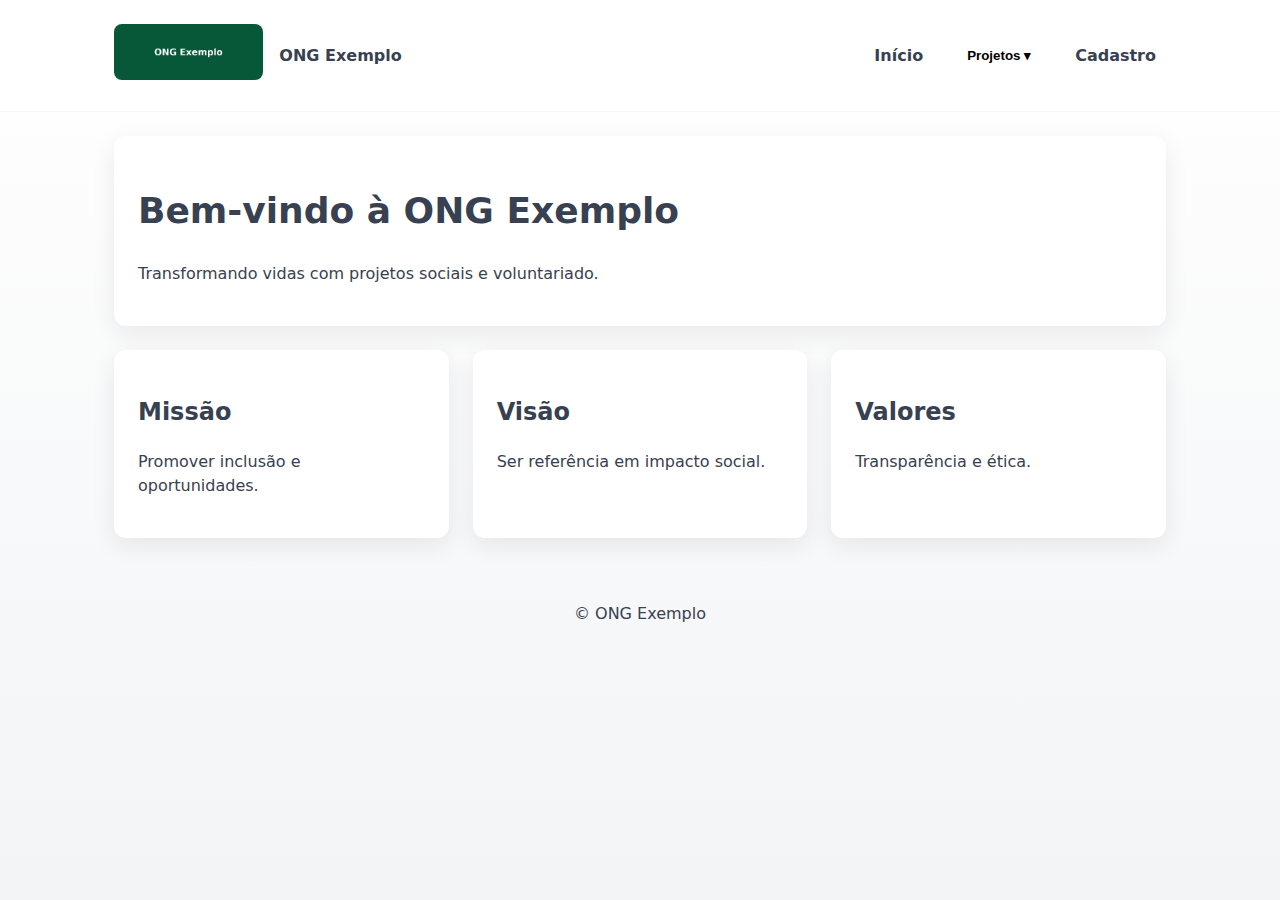
<file: projeto-ong-css3-updated/index.html>
<!doctype html>
<html lang="pt-BR">
<head>
<meta charset="utf-8"><meta name="viewport" content="width=device-width,initial-scale=1">
<title>ONG Exemplo — Início</title>
<link rel="stylesheet" href="assets/css/style.css">
</head>
<body>
<header class="header">
  <div class="header-inner container">
    <div class="brand"><a href="index.html"><img src="assets/images/logo.png" alt="Logo ONG Exemplo"></a><span style="font-weight:700">ONG Exemplo</span></div>
    <nav class="nav" role="navigation" aria-label="Principal">
      <a href="index.html">Início</a>
      <div class="dropdown" aria-haspopup="true">
        <button class="drop-btn" aria-expanded="false">Projetos ▾</button>
        <div class="dropdown-menu" role="menu" aria-hidden="true">
          <a href="projetos.html">Ações</a>
          <a href="projetos.html#voluntariado">Voluntariado</a>
          <a href="projetos.html#doar">Como doar</a>
        </div>
      </div>
      <a href="cadastro.html">Cadastro</a>
    </nav>
    <button class="hamburger" aria-label="Abrir menu">☰</button>
  </div>
  <div class="mobile-nav container" style="display:none">
    <a href="index.html">Início</a><br>
    <a href="projetos.html">Projetos</a><br>
    <a href="cadastro.html">Cadastro</a>
  </div>
</header>

<main class="container">
  <section class="grid" aria-labelledby="welcome">
    <article class="card col-12" id="welcome"><h1 style="font-size:var(--fs-1)">Bem-vindo à ONG Exemplo</h1><p class="small">Transformando vidas com projetos sociais e voluntariado.</p></article>
    <article class="card col-4"><h2>Missão</h2><p>Promover inclusão e oportunidades.</p></article>
    <article class="card col-4"><h2>Visão</h2><p>Ser referência em impacto social.</p></article>
    <article class="card col-4"><h2>Valores</h2><p>Transparência e ética.</p></article>
  </section>
</main>

<footer class="container"><p style="text-align:center">© ONG Exemplo</p></footer>

<!-- Modal for confirmations -->
<div class="modal-backdrop" aria-hidden="true">
  <div class="modal" role="dialog" aria-modal="true"><h2>Obrigado</h2><p>Sua ação foi registrada.</p><div style="text-align:right"><button data-modal-close class="btn">Fechar</button></div></div>
</div>

<div class="toast" role="status" aria-live="polite">Ação realizada</div>

<script src="assets/js/main.js"></script>
</body>
</html>
</file>
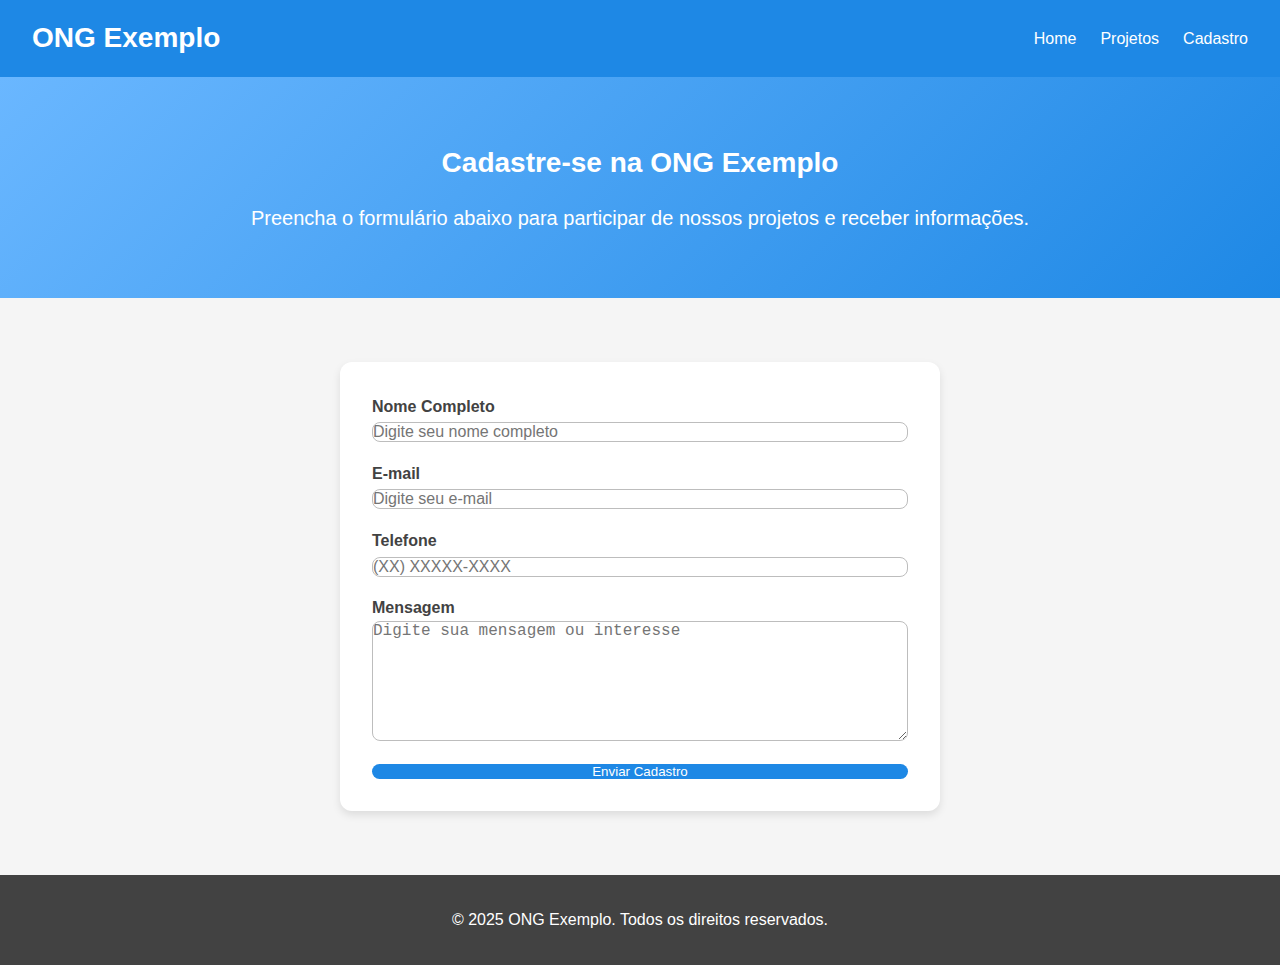
<file: cadastro.html>
<!DOCTYPE html>
<html lang="pt-BR">
<head>
    <meta charset="UTF-8">
    <meta name="viewport" content="width=device-width, initial-scale=1.0">
    <title>Projeto ONG - Cadastro</title>
    <style>
        /* ===== DESIGN SYSTEM ===== */
        :root {
            --primary-color: #1E88E5;
            --primary-light: #6AB7FF;
            --primary-dark: #005CB2;
            --secondary-color: #FFC107;
            --secondary-light: #FFF350;
            --secondary-dark: #C79100;
            --neutral-light: #F5F5F5;
            --neutral-medium: #BDBDBD;
            --neutral-dark: #424242;
            --success-color: #4CAF50;
            --error-color: #F44336;
            --warning-color: #FF9800;

            --font-size-xs: 12px;
            --font-size-sm: 14px;
            --font-size-md: 16px;
            --font-size-lg: 20px;
            --font-size-xl: 28px;
            --font-family: 'Segoe UI', Tahoma, Geneva, Verdana, sans-serif;

            --space-8: 8px;
            --space-16: 16px;
            --space-24: 24px;
            --space-32: 32px;
            --space-48: 48px;
            --space-64: 64px;
        }

        /* ===== RESET ===== */
        * { margin: 0; padding: 0; box-sizing: border-box; }
        body { font-family: var(--font-family); font-size: var(--font-size-md); background-color: var(--neutral-light); color: var(--neutral-dark); line-height: 1.6; }
        a { text-decoration: none; color: inherit; }
        ul { list-style: none; }
        img { max-width: 100%; display: block; }

        /* ===== HEADER ===== */
        header { background-color: var(--primary-color); color: #fff; padding: var(--space-16) var(--space-32); display: flex; justify-content: space-between; align-items: center; position: sticky; top: 0; z-index: 1000; }
        .logo { font-size: var(--font-size-xl); font-weight: bold; }
        nav ul { display: flex; gap: var(--space-24); align-items: center; }
        nav li { position: relative; }
        nav li:hover > ul { display: block; }
        nav ul ul { display: none; position: absolute; top: 100%; left: 0; background-color: var(--primary-dark); padding: var(--space-16); border-radius: 8px; }
        nav ul ul li { margin: var(--space-8) 0; }
        nav a { color: #fff; font-weight: 500; transition: color 0.3s; }
        nav a:hover { color: var(--secondary-color); }

        .hamburger { display: none; flex-direction: column; cursor: pointer; gap: 4px; }
        .hamburger div { width: 25px; height: 3px; background-color: #fff; }

        @media(max-width: 768px){
            nav ul { display: none; flex-direction: column; background-color: var(--primary-color); width: 100%; position: absolute; top: 70px; left: 0; padding: var(--space-16) 0; }
            nav ul.show { display: flex; }
            .hamburger { display: flex; }
        }

        /* ===== HERO ===== */
        .hero { display: grid; place-items: center; text-align: center; padding: var(--space-64) var(--space-32); background: linear-gradient(135deg, var(--primary-light), var(--primary-color)); color: #fff; }
        .hero h1 { font-size: var(--font-size-xl); margin-bottom: var(--space-16); }
        .hero p { font-size: var(--font-size-lg); }

        /* ===== FORMULÁRIO ===== */
        .form-container { max-width: 600px; margin: var(--space-64) auto; background-color: #fff; padding: var(--space-32); border-radius: 12px; box-shadow: 0 4px 8px rgba(0,0,0,0.1); }
        form { display: flex; flex-direction: column; gap: var(--space-16); }
        label { font-weight: 600; font-size: var(--font-size-md); margin-bottom: var(--space-8); }
        input, textarea { padding: var(--space-12); border: 1px solid var(--neutral-medium); border-radius: 8px; font-size: var(--font-size-md); width: 100%; transition: border 0.3s; }
        input:focus, textarea:focus { border-color: var(--primary-color); outline: none; }
        textarea { resize: vertical; min-height: 120px; }

        .btn { display: inline-block; padding: var(--space-12) var(--space-24); border-radius: 8px; font-weight: 500; cursor: pointer; border: none; transition: background 0.3s; text-align: center; }
        .btn-primary { background-color: var(--primary-color); color: #fff; }
        .btn-primary:hover { background-color: var(--primary-dark); }
        .btn-secondary { background-color: var(--secondary-color); color: #fff; }
        .btn-secondary:hover { background-color: var(--secondary-dark); }

        .alert { padding: var(--space-16); border-radius: 8px; margin-top: var(--space-16); color: #fff; display: none; }
        .alert-success { background-color: var(--success-color); }
        .alert-error { background-color: var(--error-color); }

        /* ===== FOOTER ===== */
        footer { background-color: var(--neutral-dark); color: #fff; padding: var(--space-32); text-align: center; }
    </style>
</head>
<body>
    <header>
        <div class="logo">ONG Exemplo</div>
        <nav>
            <div class="hamburger" onclick="toggleMenu()">
                <div></div>
                <div></div>
                <div></div>
            </div>
            <ul id="nav-menu">
                <li><a href="index.html">Home</a></li>
                <li><a href="projetos.html">Projetos</a>
                    <ul>
                        <li><a href="#educacao">Projetos Educação</a></li>
                        <li><a href="#cultura">Projetos Cultura</a></li>
                        <li><a href="#meio-ambiente">Projetos Meio Ambiente</a></li>
                    </ul>
                </li>
                <li><a href="cadastro.html">Cadastro</a></li>
            </ul>
        </nav>
    </header>

    <section class="hero">
        <h1>Cadastre-se na ONG Exemplo</h1>
        <p>Preencha o formulário abaixo para participar de nossos projetos e receber informações.</p>
    </section>

    <section class="form-container">
        <form id="cadastroForm">
            <div>
                <label for="nome">Nome Completo</label>
                <input type="text" id="nome" name="nome" required placeholder="Digite seu nome completo">
            </div>
            <div>
                <label for="email">E-mail</label>
                <input type="email" id="email" name="email" required placeholder="Digite seu e-mail">
            </div>
            <div>
                <label for="telefone">Telefone</label>
                <input type="tel" id="telefone" name="telefone" placeholder="(XX) XXXXX-XXXX">
            </div>
            <div>
                <label for="mensagem">Mensagem</label>
                <textarea id="mensagem" name="mensagem" placeholder="Digite sua mensagem ou interesse"></textarea>
            </div>
            <button type="submit" class="btn btn-primary">Enviar Cadastro</button>
            <div class="alert alert-success" id="successMsg">Cadastro enviado com sucesso!</div>
            <div class="alert alert-error" id="errorMsg">Por favor, preencha todos os campos corretamente.</div>
        </form>
    </section>

    <footer>
        &copy; 2025 ONG Exemplo. Todos os direitos reservados.
    </footer>

    <script>
        function toggleMenu() {
            document.getElementById('nav-menu').classList.toggle('show');
        }

        // Validação simples
        const form = document.getElementById('cadastroForm');
        form.addEventListener('submit', function(e){
            e.preventDefault();
            const nome = document.getElementById('nome').value.trim();
            const email = document.getElementById('email').value.trim();
            const successMsg = document.getElementById('successMsg');
            const errorMsg = document.getElementById('errorMsg');

            if(nome && email){
                successMsg.style.display = 'block';
                errorMsg.style.display = 'none';
                form.reset();
            } else {
                successMsg.style.display = 'none';
                errorMsg.style.display = 'block';
            }
        });
    </script>
</body>
</html>
</file>
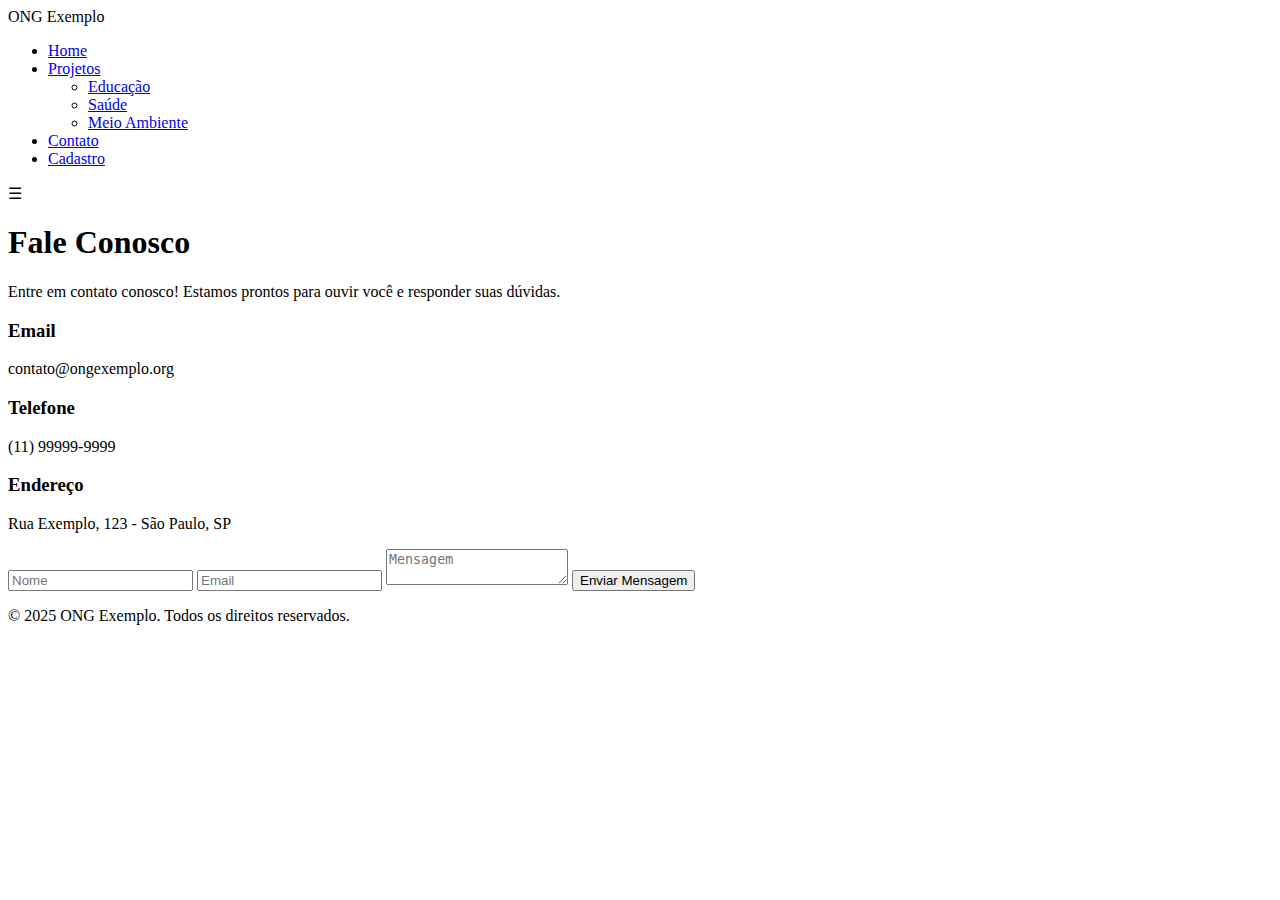
<file: contato.html>
<!DOCTYPE html>
<html lang="pt-BR">
<head>
  <meta charset="UTF-8">
  <meta name="viewport" content="width=device-width, initial-scale=1.0">
  <title>Contato - ONG Exemplo</title>
  <link rel="stylesheet" href="style.css">
</head>
<body>
<header>
  <div class="logo">ONG Exemplo</div>
  <nav class="menu">
    <ul>
      <li><a href="index.html">Home</a></li>
      <li>
        <a href="#">Projetos</a>
        <ul class="submenu">
          <li><a href="educacao.html">Educação</a></li>
          <li><a href="saude.html">Saúde</a></li>
          <li><a href="meio-ambiente.html">Meio Ambiente</a></li>
        </ul>
      </li>
      <li><a href="contato.html">Contato</a></li>
      <li><a href="cadastro.html">Cadastro</a></li>
    </ul>
    <div class="hamburger">&#9776;</div>
  </nav>
</header>

<main>
  <section class="contact-hero">
    <h1>Fale Conosco</h1>
    <p>Entre em contato conosco! Estamos prontos para ouvir você e responder suas dúvidas.</p>
  </section>

  <section class="contact-container">
    <!-- Cards de informação -->
    <div class="contact-cards">
      <div class="card-info">
        <h3>Email</h3>
        <p>contato@ongexemplo.org</p>
      </div>
      <div class="card-info">
        <h3>Telefone</h3>
        <p>(11) 99999-9999</p>
      </div>
      <div class="card-info">
        <h3>Endereço</h3>
        <p>Rua Exemplo, 123 - São Paulo, SP</p>
      </div>
    </div>

    <!-- Formulário -->
    <form id="form-contato" class="contact-form">
      <input type="text" id="nome" placeholder="Nome" required>
      <input type="email" id="email" placeholder="Email" required>
      <textarea id="mensagem" placeholder="Mensagem" required></textarea>
      <button type="submit" class="btn-primary">Enviar Mensagem</button>
    </form>
  </section>
</main>

<footer>
  <p>&copy; 2025 ONG Exemplo. Todos os direitos reservados.</p>
</footer>

<script src="script.js"></script>
<script>
const formContato = document.getElementById('form-contato');
formContato.addEventListener('submit', e=>{
  e.preventDefault();
  alert('Mensagem enviada com sucesso!');
  formContato.reset();
});
</script>
</body>
</html>
</file>
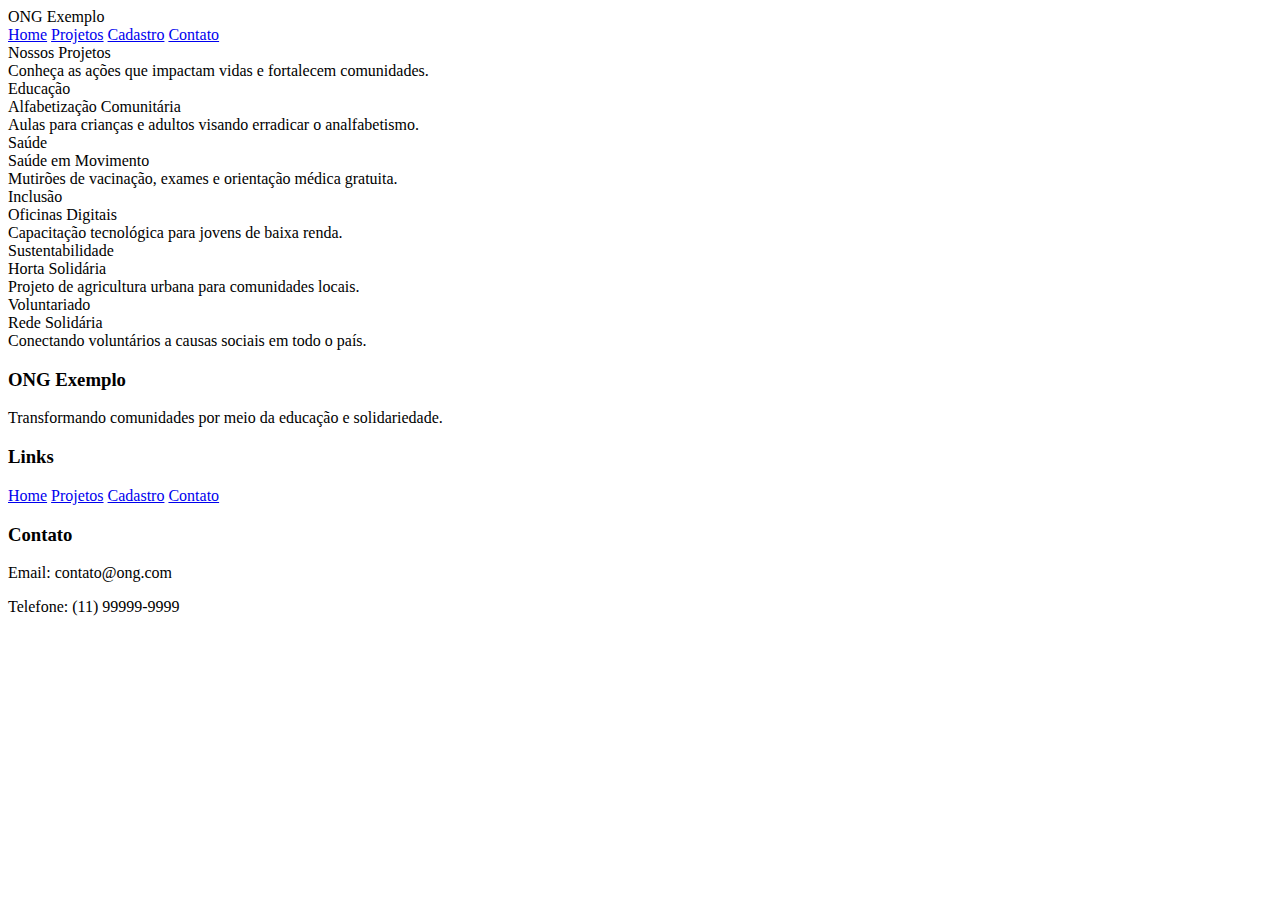
<file: projetos.html>
<!DOCTYPE html>
<html lang="pt-BR">
<head>
<meta charset="UTF-8">
<meta name="viewport" content="width=device-width, initial-scale=1.0">
<title>Projetos - ONG Exemplo</title>
<link rel="stylesheet" href="style.css">
</head>
<body>

<header class="header">
  <div class="container flex space-between">
    <div class="brand"><div class="logo">ONG Exemplo</div></div>
    <nav class="nav">
      <a href="index.html">Home</a>
      <a href="projetos.html">Projetos</a>
      <a href="cadastro.html">Cadastro</a>
      <a href="index.html#contato">Contato</a>
    </nav>
  </div>
</header>

<section class="hero container">
  <div class="headline">Nossos Projetos</div>
  <div class="sub">Conheça as ações que impactam vidas e fortalecem comunidades.</div>
</section>

<section class="container mt-6">
  <div class="cards-grid">
    <div class="card">
      <div class="meta">Educação</div>
      <div class="title">Alfabetização Comunitária</div>
      <div class="desc">Aulas para crianças e adultos visando erradicar o analfabetismo.</div>
    </div>
    <div class="card">
      <div class="meta">Saúde</div>
      <div class="title">Saúde em Movimento</div>
      <div class="desc">Mutirões de vacinação, exames e orientação médica gratuita.</div>
    </div>
    <div class="card">
      <div class="meta">Inclusão</div>
      <div class="title">Oficinas Digitais</div>
      <div class="desc">Capacitação tecnológica para jovens de baixa renda.</div>
    </div>
    <div class="card">
      <div class="meta">Sustentabilidade</div>
      <div class="title">Horta Solidária</div>
      <div class="desc">Projeto de agricultura urbana para comunidades locais.</div>
    </div>
    <div class="card">
      <div class="meta">Voluntariado</div>
      <div class="title">Rede Solidária</div>
      <div class="desc">Conectando voluntários a causas sociais em todo o país.</div>
    </div>
  </div>
</section>

<footer class="footer">
  <div class="container columns">
    <div>
      <h3>ONG Exemplo</h3>
      <p>Transformando comunidades por meio da educação e solidariedade.</p>
    </div>
    <div>
      <h3>Links</h3>
      <a href="index.html">Home</a>
      <a href="projetos.html">Projetos</a>
      <a href="cadastro.html">Cadastro</a>
      <a href="index.html#contato">Contato</a>
    </div>
    <div>
      <h3>Contato</h3>
      <p>Email: contato@ong.com</p>
      <p>Telefone: (11) 99999-9999</p>
    </div>
  </div>
</footer>

</body>
</html>
</file>
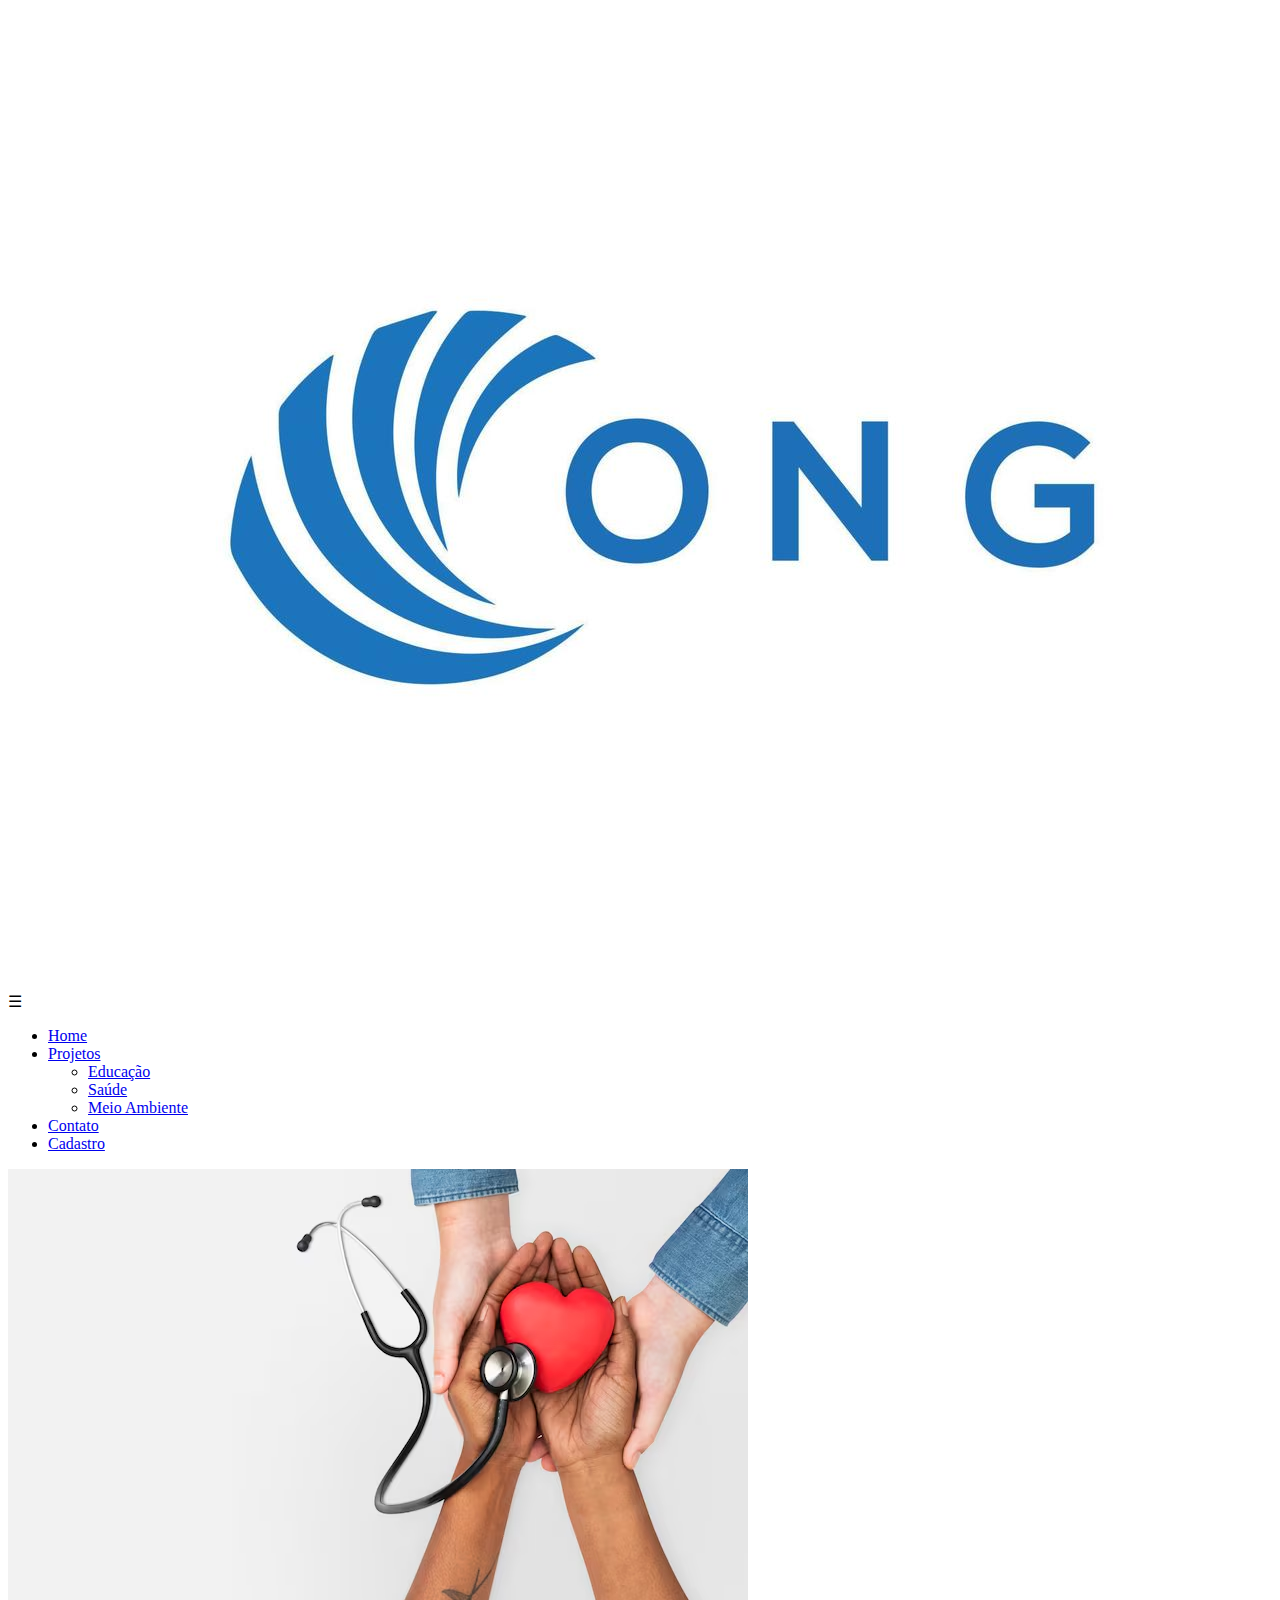
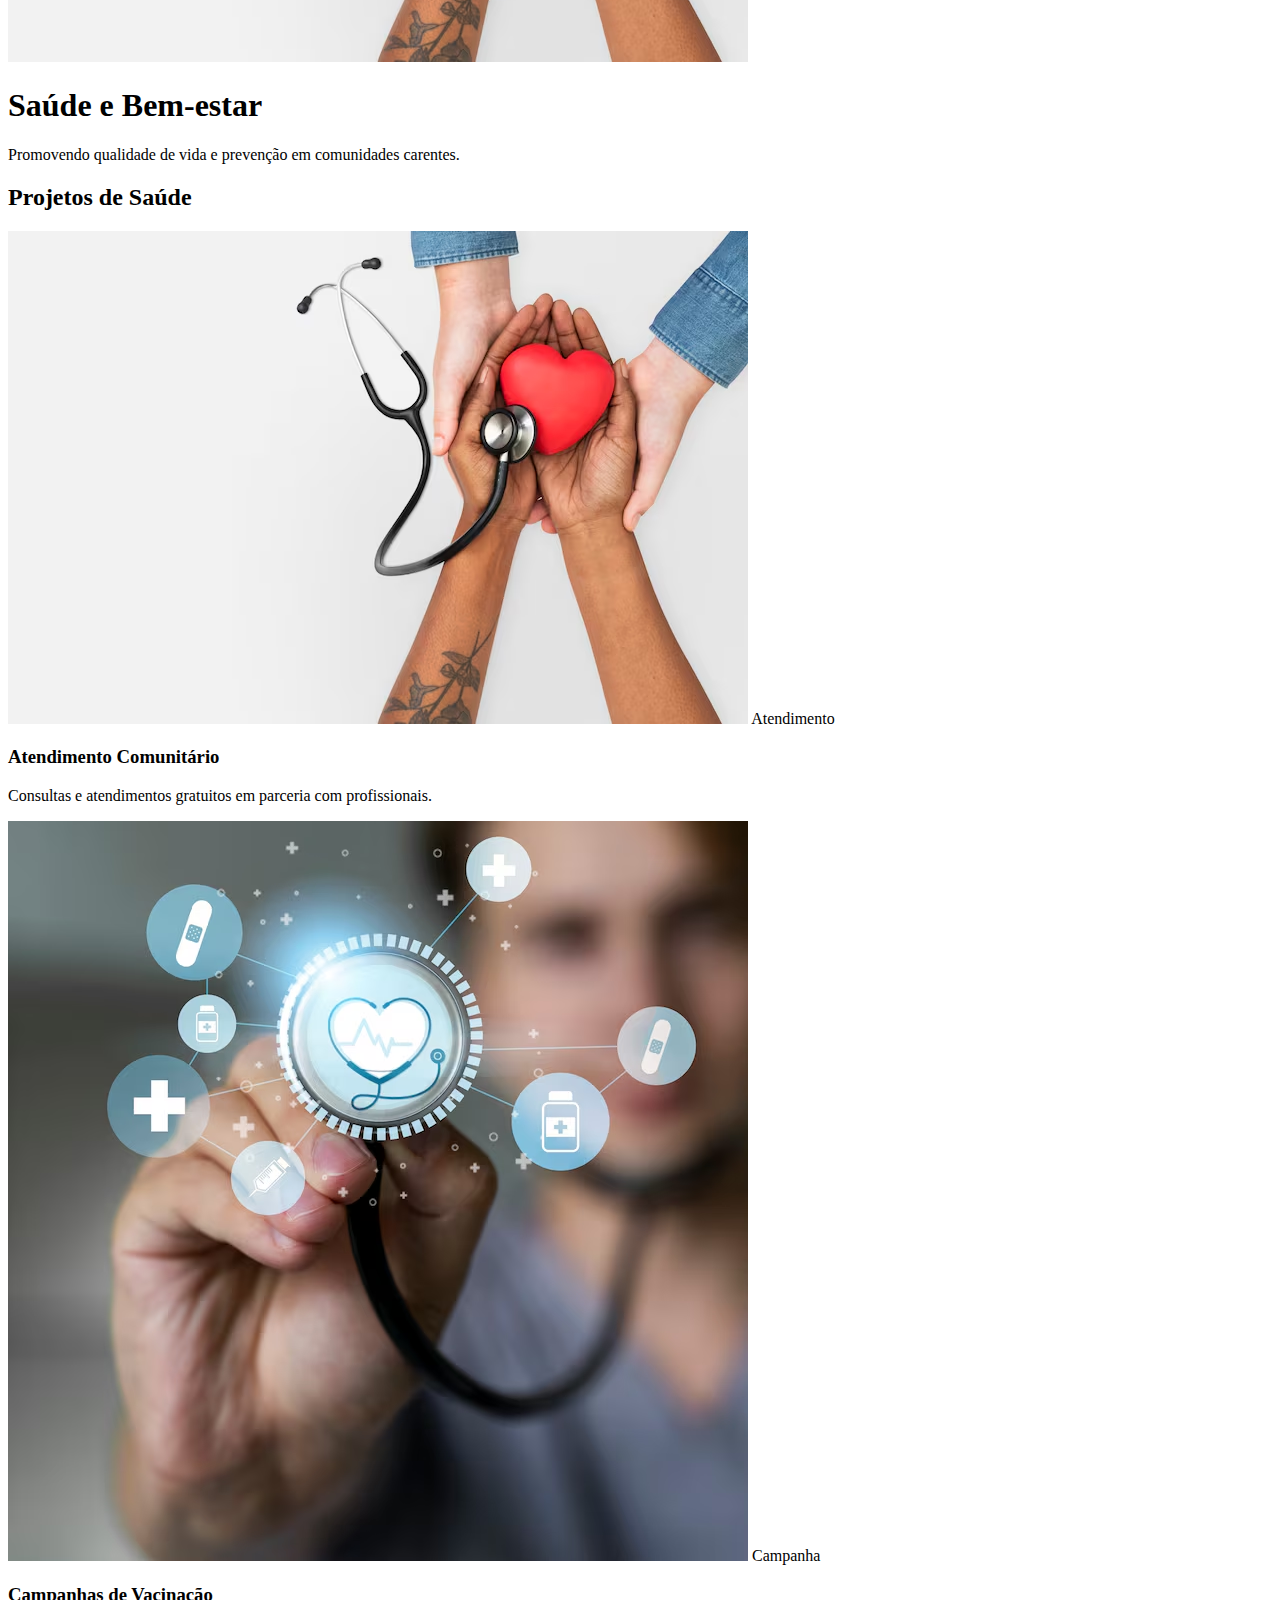
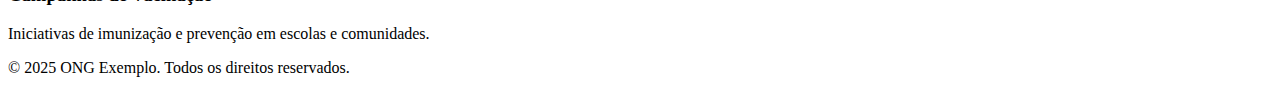
<file: saude.html>
<!DOCTYPE html>
<html lang="pt-BR">
<head>
  <meta charset="UTF-8">
  <meta name="viewport" content="width=device-width, initial-scale=1.0">
  <title>Saúde - ONG Exemplo</title>
  <link rel="stylesheet" href="style.css">
  <script src="script.js" defer></script>
</head>
<body>

<header>
  <div class="logo">
    <img src="img/logoong.jpg" alt="Logo ONG" class="logo">
  </div>
  <div class="menu-toggle">&#9776;</div>
  <nav>
    <ul>
      <li><a href="index.html">Home</a></li>
      <li>
        <a href="#">Projetos</a>
        <ul class="submenu">
          <li><a href="educacao.html">Educação</a></li>
          <li><a href="saude.html" class="active">Saúde</a></li>
          <li><a href="meio-ambiente.html">Meio Ambiente</a></li>
        </ul>
      </li>
      <li><a href="contato.html">Contato</a></li>
      <li><a href="cadastro.html">Cadastro</a></li>
    </ul>
  </nav>
</header>

<main class="container">
  <section class="hero">
    <img src="img/saude1.jpg" alt="Saúde e Bem-estar">
    <div class="hero-text">
      <h1>Saúde e Bem-estar</h1>
      <p>Promovendo qualidade de vida e prevenção em comunidades carentes.</p>
    </div>
  </section>

  <section class="projects-section">
    <h2>Projetos de Saúde</h2>
    <div class="card">
      <img src="img/saude1.jpg" alt="Atendimento Comunitário">
      <span class="badge">Atendimento</span>
      <h3>Atendimento Comunitário</h3>
      <p>Consultas e atendimentos gratuitos em parceria com profissionais.</p>
    </div>
    <div class="card">
      <img src="img/saude2.jpg" alt="Campanhas de Vacinação">
      <span class="badge">Campanha</span>
      <h3>Campanhas de Vacinação</h3>
      <p>Iniciativas de imunização e prevenção em escolas e comunidades.</p>
    </div>
  </section>
</main>

<footer>
  <p>&copy; 2025 ONG Exemplo. Todos os direitos reservados.</p>
</footer>

</body>
</html>
</file>
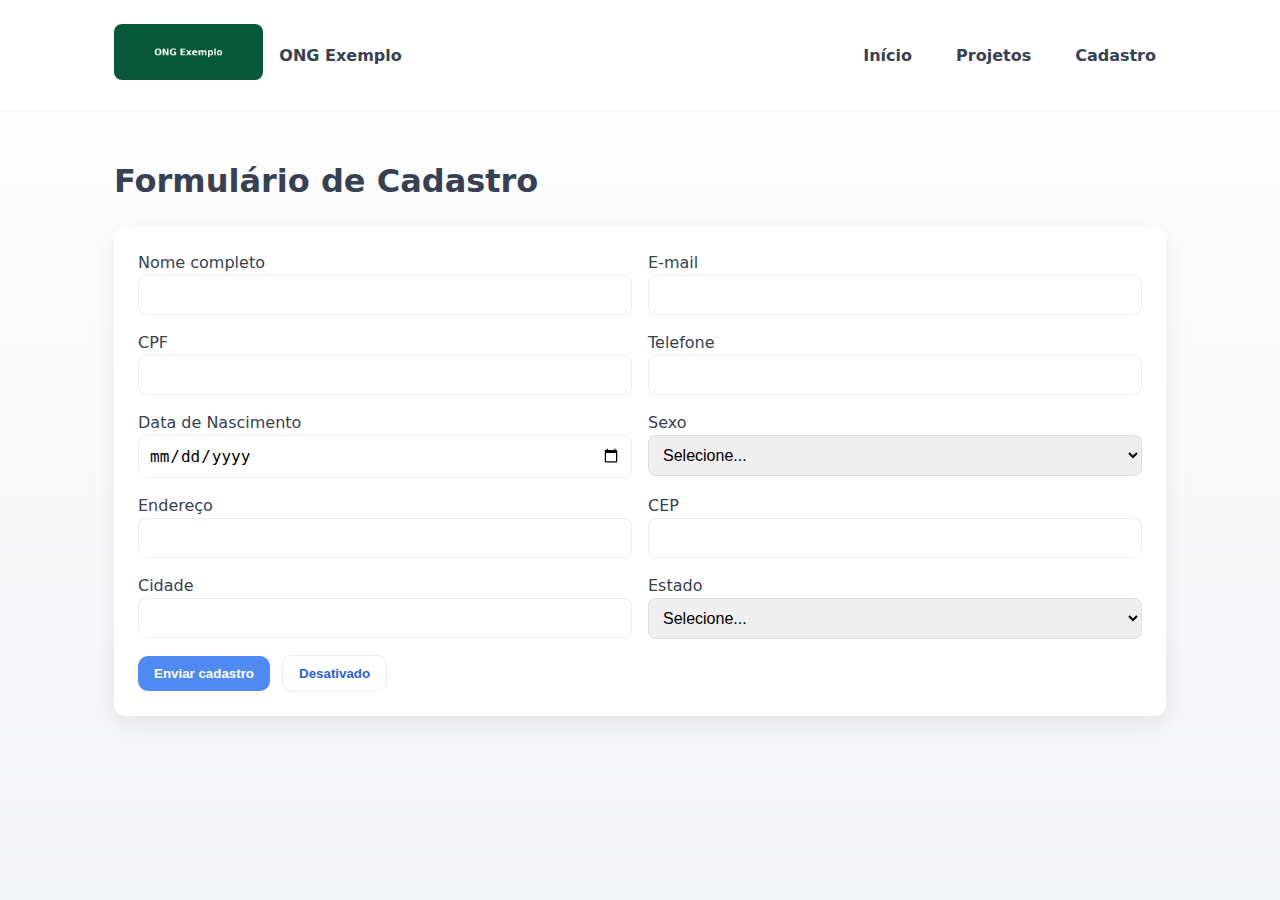
<file: projeto-ong-css3-updated/cadastro.html>
<!doctype html>
<html lang="pt-BR">
<head><meta charset="utf-8"><meta name="viewport" content="width=device-width,initial-scale=1"><title>Cadastro — ONG Exemplo</title><link rel="stylesheet" href="assets/css/style.css"></head>
<body>
<header class="header">
  <div class="header-inner container">
    <div class="brand"><a href="index.html"><img src="assets/images/logo.png" alt="Logo ONG Exemplo"></a><strong>ONG Exemplo</strong></div>
    <nav class="nav" role="navigation" aria-label="Principal">
      <a href="index.html">Início</a>
      <a href="projetos.html">Projetos</a>
      <a href="cadastro.html">Cadastro</a>
    </nav>
    <button class="hamburger" aria-label="Abrir menu">☰</button>
  </div>
  <div class="mobile-nav container" style="display:none">
    <a href="index.html">Início</a><br>
    <a href="projetos.html">Projetos</a><br>
    <a href="cadastro.html">Cadastro</a>
  </div>
</header>

<main class="container">
  <h1>Formulário de Cadastro</h1>
  <section class="card">
    <form id="form-cadastro" class="form" novalidate>
      <div class="row">
        <div class="form-group"><label class="label" for="nome">Nome completo</label><input class="input" id="nome" name="nome" type="text" required minlength="3"></div>
        <div class="form-group"><label class="label" for="email">E-mail</label><input class="input" id="email" name="email" type="email" required></div>
        <div class="form-group"><label class="label" for="cpf">CPF</label><input class="input" id="cpf" name="cpf" type="text" required pattern="\d{3}\.\d{3}\.\d{3}-\d{2}"></div>
        <div class="form-group"><label class="label" for="telefone">Telefone</label><input class="input" id="telefone" name="telefone" type="tel" required></div>
        <div class="form-group"><label class="label" for="nascimento">Data de Nascimento</label><input class="input" id="nascimento" name="nascimento" type="date" required></div>
        <div class="form-group"><label class="label" for="sexo">Sexo</label><select class="input" id="sexo" name="sexo" required><option value=''>Selecione...</option><option>M</option><option>F</option><option>N</option></select></div>
        <div class="form-group"><label class="label" for="endereco">Endereço</label><input class="input" id="endereco" name="endereco" type="text" required></div>
        <div class="form-group"><label class="label" for="cep">CEP</label><input class="input" id="cep" name="cep" type="text" required pattern="\d{5}-\d{3}"></div>
        <div class="form-group"><label class="label" for="cidade">Cidade</label><input class="input" id="cidade" name="cidade" type="text" required></div>
        <div class="form-group"><label class="label" for="estado">Estado</label><select class="input" id="estado" name="estado" required><option value=''>Selecione...</option><option>SP</option><option>RJ</option></select></div>
      </div>
      <div style="margin-top:var(--s-2)"><button class="btn" type="submit">Enviar cadastro</button><button class="btn ghost" type="button" disabled style="margin-left:12px">Desativado</button></div>
    </form>
  </section>
</main>

<!-- Modal confirmation -->
<div class="modal-backdrop" aria-hidden="true"><div class="modal" role="dialog" aria-modal="true"><h2>Cadastro enviado</h2><p>Recebemos seu cadastro. Obrigado!</p><div style="text-align:right"><button data-modal-close class="btn">Fechar</button></div></div></div>

<div class="toast" role="status" aria-live="polite">Cadastro recebido</div>

<script src="assets/js/main.js"></script>
</body>
</html>
</file>
<file: projeto-ong-css3-updated/assets/css/style.css>
:root{
  /* Color palette (8) - modern, professional */
  --primary-900: #0b3d91;
  --primary-700: #2A60D8;
  --primary-500: #4F8AF0;
  --secondary-500: #10B981;
  --accent-500: #F59E0B;
  --neutral-100: #FFFFFF;
  --neutral-300: #F3F4F6;
  --neutral-700: #374151;

  /* Typography scale (5 sizes) */
  --fs-1: 2.25rem; /* hero */
  --fs-2: 1.5rem;  /* h1 */
  --fs-3: 1.125rem;/* h2 */
  --fs-4: 1rem;    /* body */
  --fs-5: 0.875rem;/* small */

  /* Spacing modular (8px base) */
  --s-1: 8px;
  --s-2: 16px;
  --s-3: 24px;
  --s-4: 32px;
  --s-5: 48px;
  --s-6: 64px;

  --container: 1100px;
  --radius: 12px;
  --shadow-1: 0 8px 24px rgba(15,23,42,0.08);
}

/* Base */
*{box-sizing:border-box}
html,body{height:100%}
body{margin:0;font-family:Inter,system-ui,-apple-system,Segoe UI,Roboto,Helvetica,Arial;color:var(--neutral-700);background:linear-gradient(180deg,var(--neutral-100),var(--neutral-300));-webkit-font-smoothing:antialiased;line-height:1.5}
.container{max-width:var(--container);margin:0 auto;padding:var(--s-3)}

/* Header and nav */
.header{background:var(--neutral-100);border-bottom:1px solid rgba(15,23,42,0.04)}
.header-inner{display:flex;align-items:center;justify-content:space-between;gap:var(--s-3);padding:var(--s-3)}
.brand{display:flex;align-items:center;gap:var(--s-2)}
.brand img{height:56px;border-radius:8px;object-fit:cover}
.nav{display:flex;gap:var(--s-3);align-items:center}
.nav a{color:var(--neutral-700);text-decoration:none;padding:8px 10px;border-radius:8px;font-weight:600}
.nav a:hover, .nav a:focus{background:rgba(42,122,228,0.08);color:var(--primary-700)}
.dropdown{position:relative}
.drop-btn{background:none;border:0;padding:8px 10px;font-weight:600;cursor:pointer}
.dropdown-menu{position:absolute;top:calc(100% + 8px);left:0;background:var(--neutral-100);box-shadow:var(--shadow-1);border-radius:8px;padding:8px;min-width:200px;display:none}
.dropdown-menu a{display:block;padding:8px;border-radius:6px;color:var(--neutral-700);text-decoration:none}
.dropdown-menu a:hover{background:var(--neutral-300)}

/* hamburger & mobile nav */
.hamburger{display:none;background:transparent;border:0;font-size:1.5rem;cursor:pointer}
.mobile-nav{display:none;padding:var(--s-2);background:var(--neutral-100);border-top:1px solid rgba(15,23,42,0.04)}

/* Grid system (12 cols) */
.grid{display:grid;grid-template-columns:repeat(12,1fr);gap:var(--s-3)}
.col-4{grid-column:span 4}
.col-6{grid-column:span 6}
.col-12{grid-column:span 12}

/* Cards */
.card{background:var(--neutral-100);padding:var(--s-3);border-radius:var(--radius);box-shadow:var(--shadow-1);transition:transform .25s ease,box-shadow .25s ease}
.card:hover{transform:translateY(-6px);box-shadow:0 16px 36px rgba(15,23,42,0.12)}
.card img{width:100%;height:auto;border-radius:8px;margin-bottom:var(--s-2)}

/* Buttons */
.btn{display:inline-flex;align-items:center;gap:8px;background:var(--primary-500);color:white;padding:10px 16px;border-radius:10px;border:0;cursor:pointer;font-weight:700;transition:transform .12s ease,filter .12s ease}
.btn:hover{transform:translateY(-3px);filter:brightness(.98)}
.btn:active{transform:translateY(0)}
.btn.secondary{background:var(--secondary-500)}
.btn.ghost{background:transparent;color:var(--primary-700);border:1px solid rgba(42,122,228,0.12)}

/* Form */
.form .row{display:grid;grid-template-columns:repeat(2,1fr);gap:var(--s-2)}
.form input,.form select,.form textarea{width:100%;padding:10px;border-radius:8px;border:1px solid rgba(15,23,42,0.08);font-size:var(--fs-4)}
.form input:focus{outline:none;box-shadow:0 6px 20px rgba(79,138,240,0.12);border-color:var(--primary-700)}
.form .invalid{border-color:var(--accent-500)}

/* Badges */
.badge{display:inline-block;background:var(--neutral-300);color:var(--neutral-700);padding:6px 10px;border-radius:999px;font-weight:600;font-size:0.85rem}

/* Modal & toast */
.modal-backdrop{position:fixed;inset:0;background:rgba(2,6,23,0.6);display:flex;align-items:center;justify-content:center;z-index:2000;opacity:0;pointer-events:none;transition:opacity .18s ease}
.modal{background:var(--neutral-100);padding:var(--s-3);border-radius:12px;max-width:640px;width:100%}
.modal-open .modal-backdrop{opacity:1;pointer-events:auto}
.toast{position:fixed;right:var(--s-3);bottom:var(--s-3);background:var(--neutral-700);color:white;padding:12px 16px;border-radius:8px;box-shadow:var(--shadow-1);display:none}
.toast.show{display:block}

/* responsiveness - 5 breakpoints */
@media (max-width:1200px){.col-4{grid-column:span 6}}
@media (max-width:992px){.grid{grid-template-columns:repeat(8,1fr)}}
@media (max-width:768px){.grid{grid-template-columns:repeat(6,1fr)} .nav{display:none} .hamburger{display:inline-block} .mobile-nav{display:block}}
@media (max-width:576px){.col-4{grid-column:span 12} .form .row{grid-template-columns:1fr}}
@media (max-width:400px){.container{padding:12px} .brand img{height:44px}}
</file>
<file: style.css>

</file>
